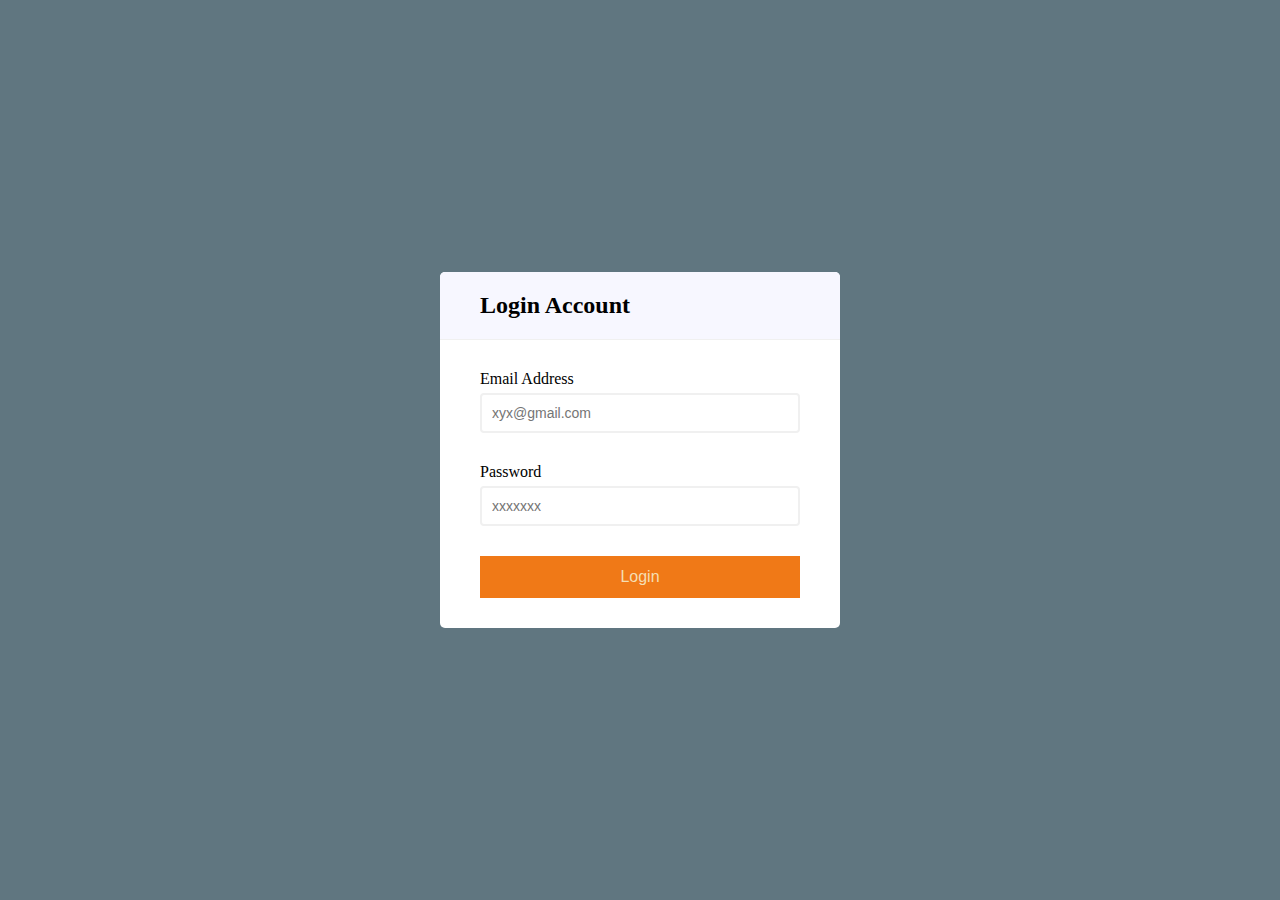
<file: index.html>
<!DOCTYPE html>
<html lang="en">
<head>
    <meta charset="UTF-8">
    <meta name="viewport" content="width=device-width, initial-scale=1.0">
    <title>Login</title>
    <link href="https://fonts.googleapis.com/icon?family=Material+Icons" rel="stylesheet">

    <link rel="stylesheet" href="styles.css">
</head>
<body>
    <div class="container">
        <div class="header">
            <h2>Login Account</h2>
        </div>
        
            <form  action="dashboard.html" class="form" id="form">
                <div class="field">
                    <label> Email Address</label>
                    <input type="email" placeholder="xyx@gmail.com" id="email">
                    <span class="material-icons success">check_circle</span>
                    <span class="material-icons error">error</span>
                    <small>Error Message</small>
    
                </div>
                <div class="field">
                    <label> Password</label>
                    <input type="password" placeholder="xxxxxxx" id="password">
                    <span class="material-icons success">check_circle</span>
                    <span class="material-icons error">error</span>
                    <small>Error Message</small>
    
                </div>
                <button type="submit" class="button" >Login</button>
            
            
            
            
        </form>
    
    </div>
    <script src="login.js"></script>
    
</body>
</html>
</file>
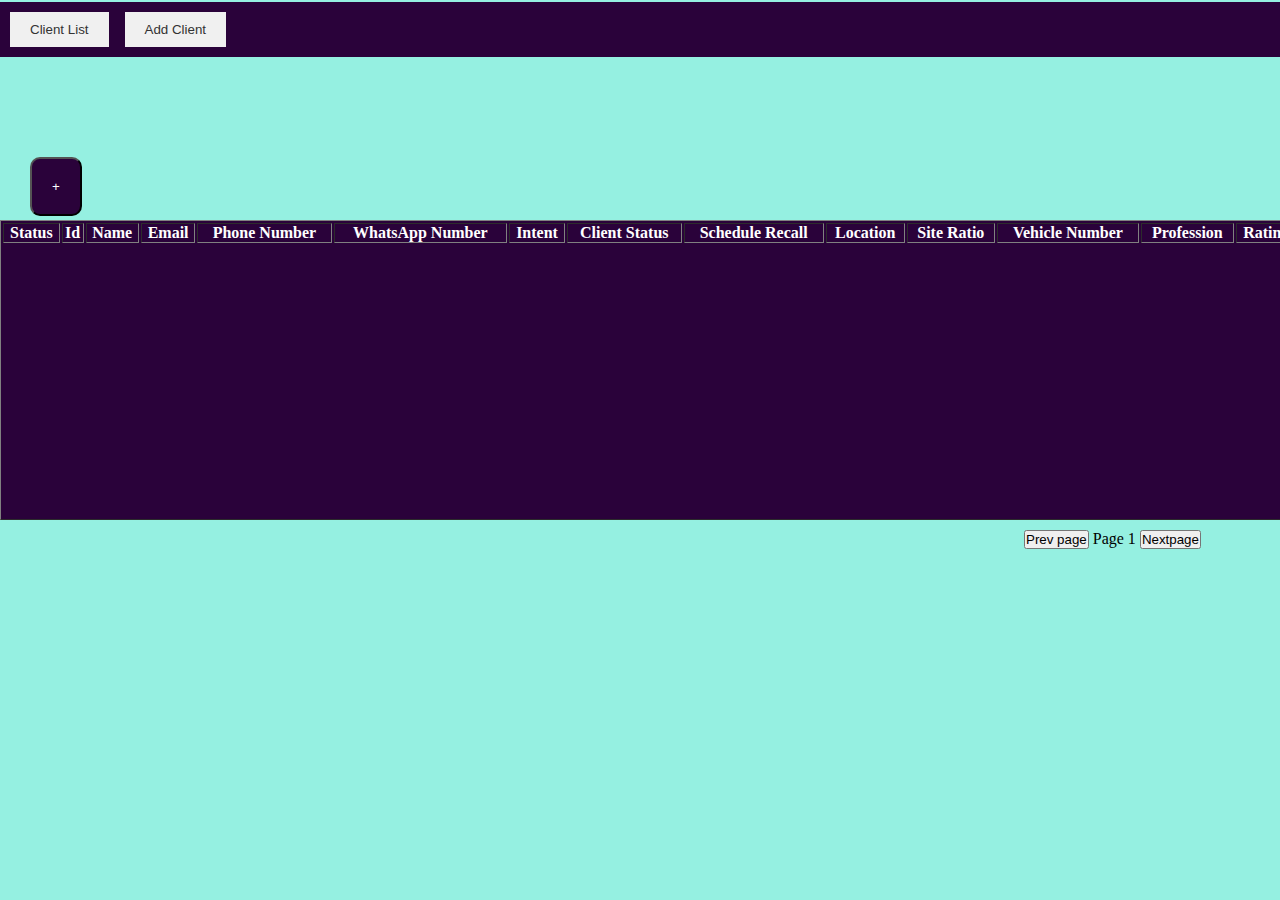
<file: dashboard.html>
<!DOCTYPE html>
<html lang="en">
<head>
    <meta charset="UTF-8">
    <meta name="viewport" content="width=device-width, initial-scale=1.0">
    <title>Dash Board</title>
    <link href="https://fonts.googleapis.com/icon?family=Material+Icons" rel="stylesheet">
    <link rel="stylesheet" href="dashboard.css">
</head>
<body>
    <div class="container">
        <div class="headerbtn">
                    
          <h2>
            <button type="button" id="btn-client-list">Client List</button>
            <button type="button" id="btn-add-client">Add Client</button>
             </h2>
        </div>
        
                      <div id="clientList">
                        <span class="button-wrapper">
                            <button type="button" id="btn-add" >+</button>
                        </span>

                        <table id="table" border="1" width="1300" height="300"  >
                            <thead>
                                <tr>
                                    <!-- Placeholder for the "+" button -->
                                    <th colspan="2">Status</th> 
                                    <th>Id</th>    
                                    <th>Name</th>
                                    <th>Email</th>
                                    <th>Phone Number</th>
                                    <th>WhatsApp Number</th>
                                    <th>Intent</th>
                                    <th>Client Status</th>
                                    <th>Schedule Recall</th>
                                    <th>Location</th>
                                    <th>Site Ratio</th>
                                    <th>Vehicle Number</th>
                                    <th>Profession</th>
                                    <th>Rating</th>
                                </tr>
                            </thead>
                            <tbody id="userList">
                                <!-- Each row in the tbody -->
                                <tr>
                                    <!-- Placeholder for the "+" button -->
                                    <td>
                                        <!-- Edit icon button -->
                                        <button type="button" class="edit-btn"><i class="fas fa-edit"></i></button>
                                        <!-- Delete icon button -->
                                        <button type="button" class="delete-btn"><i class="fas fa-trash-alt"></i></button>
                                    </td>
                                    <td>1</td>    
                                    <td>Name 1</td>
                                    <td>Email 1</td>
                                    <td>Phone Number 1</td>
                                    <td>WhatsApp Number 1</td>
                                    <td>Intent 1</td>
                                    <td>Client Status 1</td>
                                    <td>Schedule Recall 1</td>
                                    <td>Location 1</td>
                                    <td>Site Ratio 1</td>
                                    <td>Vehicle Number 1</td>
                                    <td>Profession 1</td>
                                    <td>Rating 1</td>
                                    <tr>
                                        
                                    </tr>
                                </tr>

                                <!-- Additional rows can be added similarly -->
                                
                            </tbody>
                            
                            

                        </table>
                        <div class="pagination">
                            <button id="prev-page">Prev page </button>
                            <span id="page-number"> Page Number 1</span>
                            <button id="next-page"> Nextpage </button>
                        </div>

    </div>

    </div>
    <script src="dashboard.js"></script>
</body>
</html>
</file>
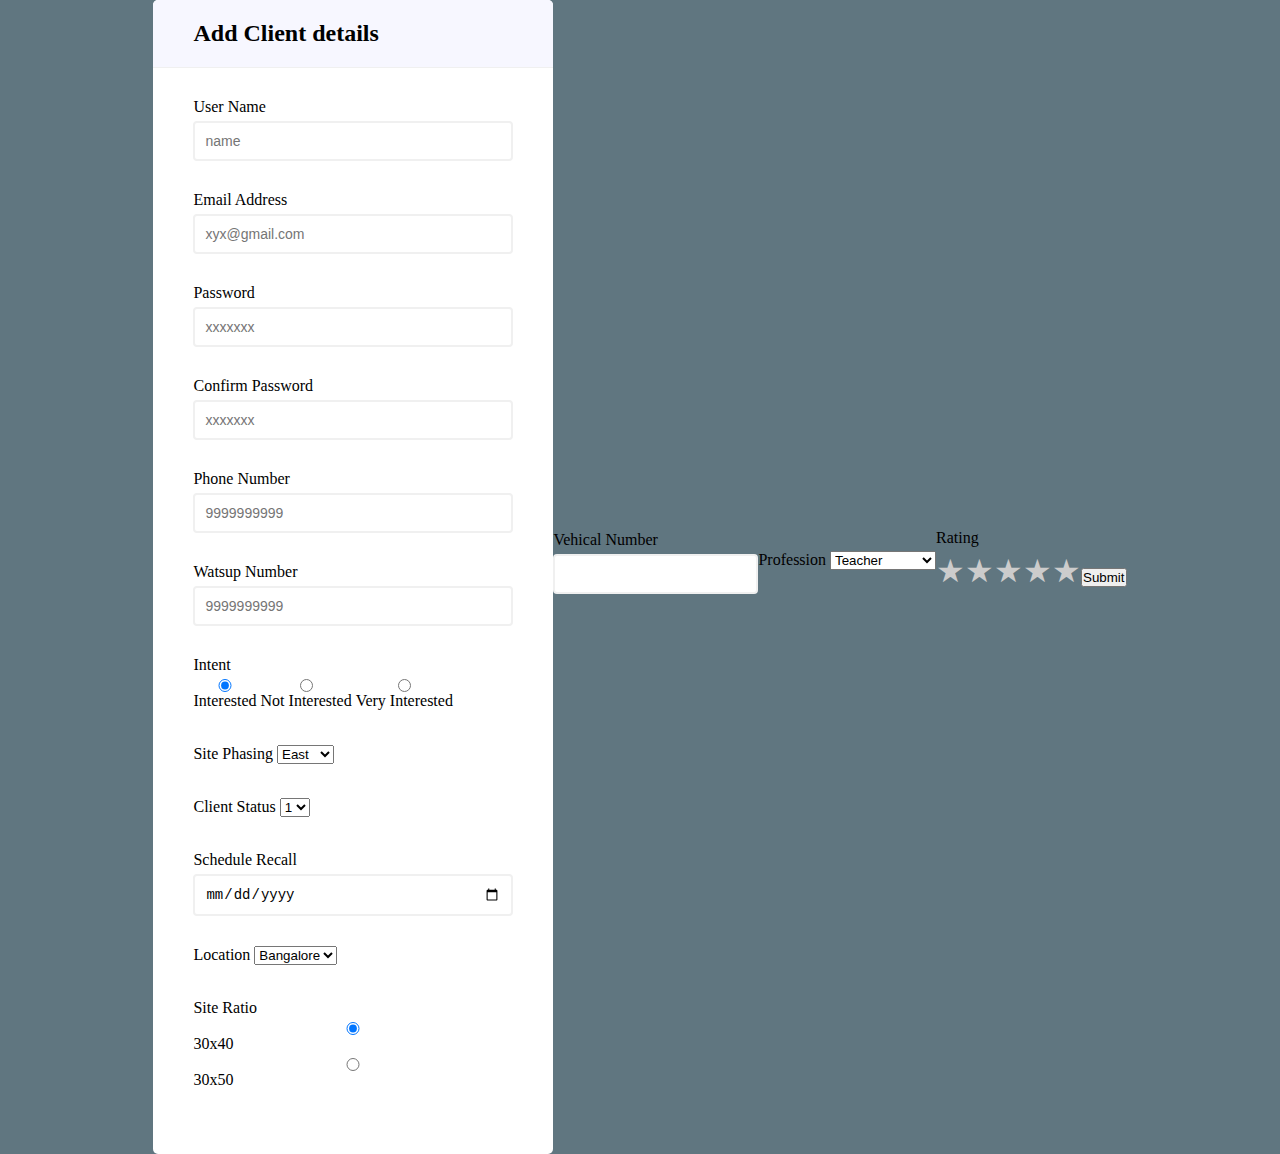
<file: form.html>
<!DOCTYPE html>
<html lang="en">
<head>
    <meta charset="UTF-8">
    <meta name="viewport" content="width=device-width, initial-scale=1.0">
    <title>Client Details</title>
    <link href="https://fonts.googleapis.com/icon?family=Material+Icons" rel="stylesheet">
    <link rel="stylesheet" href="styles.css">
</head>
<body>
    <div class="container">
        <div class="header">
            <h2>Add Client details</h2>
        </div>
        <form  action="index.html" class="form" id="form">
            <div class="field">
                <label> User Name</label>
                <input type="text" placeholder="name" id="userName">
                <span class="material-icons success">check_circle</span>
                <span class="material-icons error">error</span>
                <small>Error Message</small>

            </div>
            <div class="field">
                <label> Email Address</label>
                <input type="email" placeholder="xyx@gmail.com" id="email">
                <span class="material-icons success">check_circle</span>
                <span class="material-icons error">error</span>
                <small>Error Message</small>

            </div>
            <div class="field">
                <label> Password</label>
                <input type="password" placeholder="xxxxxxx" id="password">
                <span class="material-icons success">check_circle</span>
                <span class="material-icons error">error</span>
                <small>Error Message</small>

            </div>
            <div class="field">
                <label> Confirm Password</label>
                <input type="password" placeholder="xxxxxxx" id="cpassword">
                <span class="material-icons success">check_circle</span>
                <span class="material-icons error">error</span>
                <small>Error Message</small>

            </div>
            <div class="field">
                <label> Phone Number</label>
                <input type="tel" placeholder="9999999999" id="phoneNumber">
                <span class="material-icons success">check_circle</span>
                <span class="material-icons error">error</span>
                <small>Error Message</small>

            </div>
            <div class="field">
                <label> Watsup Number</label>
                <input type="tel" placeholder="9999999999" id="watsupNumber">
                <span class="material-icons success">check_circle</span>
                <span class="material-icons error">error</span>
                <small>Error Message</small>

            </div>
            <div class="field">
                <label>Intent</label>
                <div class="intent-options">
                    <label>
                        <input type="radio" name="intent" value="Interested" checked>
                        Interested
                    </label>
                    <label>
                        <input type="radio" name="intent" value="Not Interested">
                        Not Interested
                    </label>
                    <label>
                        <input type="radio" name="intent" value="Very Interested">
                        Very Interested
                    </label>
                </div>
            </div>

            <div class="field">
                <label> Site Phasing</label>
                <select name="sitePhasing" id="sitePhasing">
                    <option value="East">East</option>
                    <option value="West">West</option>
                    <option value="North">North</option>
                    <option value="South">South</option>
                </select>

            </div>
            <div class="field">
                <label> Client Status</label>
                <select name="clientStatus" id="clientStatus">
                    <option value="1">1</option>
                    <option value="2">2</option>
                    <option value="3">3</option>
                    <option value="4">4</option>
                    <option value="5">5</option>
                </select>

            </div>
            <div class="field">
                <label> Schedule Recall</label>
                <input type="date" name="Schedulerecall" id="Schedulerecall">

            </div>
            <div class="field">
                <label> Location</label>
                <select name="location" id="location">
                    <option value="Bangalore">Bangalore</option>
                    <option value="Mysore">Mysore</option>
                    <option value="Tumkur">Tumkur</option>
                    <option value="Madhuri">Madhuri</option>
                    <option value="GBD">GBD</option>
                </select>
                </div>
                
                    <div class="field">
                        <label>Site Ratio</label>
                        <div class="site-ratio-options">
                            <input type="radio" id="ratio30x40" name="site_ratio" value="30x40" checked>
                            <label for="ratio30x40">30x40</label>
                            <input type="radio" id="ratio30x50" name="site_ratio" value="30x50">
                            <label for="ratio30x50">30x50</label>
                        </div>
                    </div>
                    
                </div>
                    <div class="field">
                        <label> Vehical Number</label>
                        <input type="text" id="vehicalNumber" name="vehicalNumber" itemid="vehicalNumber"> 
                    </div>

                        
                        <div class="field">
                            <label> Profession </label>
                            <select  name=" profession"  id="profession">
                                <option value="teache"> Teacher</option>
                                <option value="private sector"> Private Sector</option>
                                <option value="govt. sector"> Govt. Sector</option>
                                <option value="business"> Business</option>
                                <option value="doctor"> Doctor</option>
                            </select> 
                            </div>

                            <div class="field">
                                <label for="rating">Rating</label>
                                <div class="rating-options">
                                    <input type="radio" id="star5" name="rating" value="5">
                                    <label for="star5" title="5 stars">&#9733;</label>
                                    <input type="radio" id="star4" name="rating" value="4">
                                    <label for="star4" title="4 stars">&#9733;</label>
                                    <input type="radio" id="star3" name="rating" value="3">
                                    <label for="star3" title="3 stars">&#9733;</label>
                                    <input type="radio" id="star2" name="rating" value="2">
                                    <label for="star2" title="2 stars">&#9733;</label>
                                    <input type="radio" id="star1" name="rating" value="1">
                                    <label for="star1" title="1 star">&#9733;</label>
                                </div>
                            </div>
                            

                                <input type="submit" class="button">

        </form>
        


    </div>   

<script src="register.js"></script>


</body>
</html>
</file>
<file: styles.css>
*{
        box-sizing: border-box;
        margin: 0;
        padding: 0;
        outline: none;
}

body{
        display: flex;
        justify-content: center;
        align-items: center;
        background-color: #607680;
        min-height: 100vh;
        margin: 0;
}

.container{
        background-color: white;
        border-radius: 5px;
        width: 400px;
        max-width: 100%;
        overflow: hidden;

}
.header{

        background-color: #f7f7ff;
        padding: 20px 40px; /* two values will consider top 20px and left 40px */
        border-bottom: 1px solid #f0f0f0;
}
.header h2{
        margin: 0;;
}

.form{
        padding: 30px 40px; 

}

.field{
        margin-bottom: 10px;
        padding-bottom: 20px;
        position: relative;
}
.field label{
        display: inline-block;
        margin-bottom: 5px;
}
.field input{
        display: block;
        border-radius: 4px;
        border: 2px solid #f0f0f0;
        font-size: 14px;
        width: 100%;
        padding: 10px;
}
.field span{

        position: absolute;
        top: 30;
        right: 10;
        visibility: hidden;
}

.field small{
        position: absolute;
        bottom: 0;
        left: 0;
        visibility: hidden;

}
.form .button{
        background-color: rgb(240, 121, 23);
        border: 2px solid rgb(240, 121, 23);
        color: wheat;
        padding: 10px;
        display: block;
        width: 100%;
        font-size: 16px;
}
.field.success input{
        border-color: #2ecc71;
}
.field.error input{
        border: color #e74c3c; ;
}
.field.success span.success{
        color: #2ecc71;
        visibility: visible;
}
.field.error span.error{
        color: #e74c3c;
        visibility: visible;

}
.field.error span.success{
        visibility: none;
}
.field.success span.error{
        visibility: none;
}
.field.error small{
        visibility: visible;
        color: #e74c3c;
}
.rating-options {
        display: flex;
        justify-content: flex-start;
    }
    
    .rating-options input[type="radio"] {
        display: none;
    }
    
    .rating-options label {
        font-size: 2em;
        color: #ccc;
        cursor: pointer;
    }
    
    .rating-options input[type="radio"]:checked ~ label {
        color: #ffdf00;
    }
</file>
<file: dashboard.css>
*{
    box-sizing: border-box;
    margin: 0;
    padding: 0;
    outline: none;
}
body{
    
    justify-content: center;
    align-items: center;
    background-color: #95f0e1;
    
    margin: 0;
}
.headerbtn{
    background-color: #2a023a;
    padding-left: 10px;
    padding-top: 10px;
    padding-bottom: 10px;
    margin-top: 2px;
}
.headerbtn button {
    background-color: #f0f0f0; 
    color: #333; 
    border: none;
    padding: 10px 20px;
    margin-right: 10px;
    cursor: pointer;
}

.headerbtn button.selected {
    background-color: red; 
    color: white; 
}
.button-wrapper button#btn-add {
    background-color: #2a023a; 
    color: white; 
    
    border-radius: 10px; 
    padding: 20px 20px; 
    margin-top: 100px;
    margin-left: 30px;
    margin-bottom: 4px;
}
   .pagination{
    margin-left: 80%;
    margin-top: 10px;
   }
   .table{
    margin-left: 10px;
    margin-top: 10px;
   }


   #table {
    margin: 0 auto;
    color: white;
    background-color: #2a023a; /* Center the table horizontally */
}
</file>
